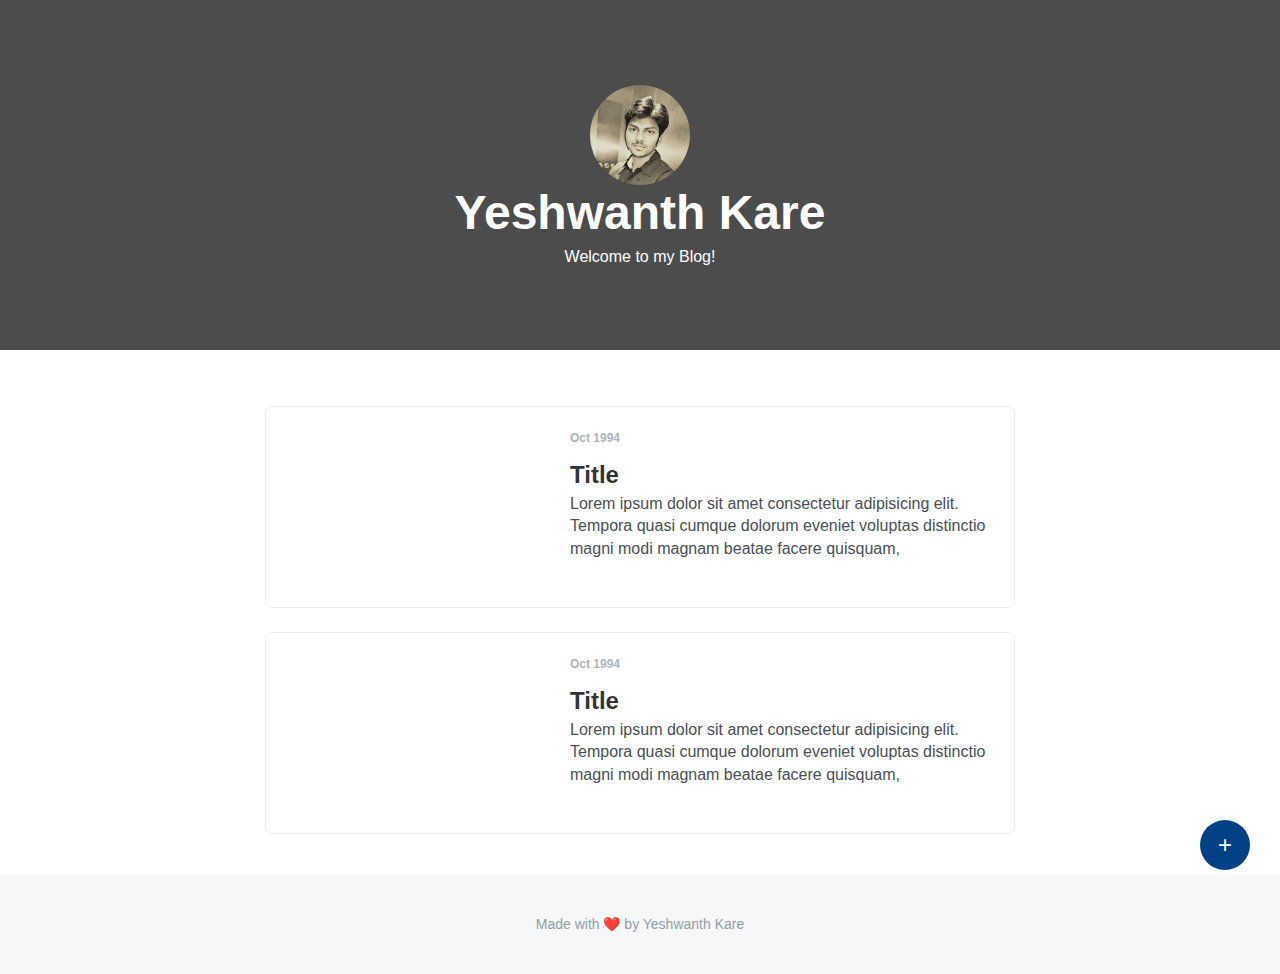
<file: index.html>
<!DOCTYPE html>
<html>
    <head>
        <meta charset="utf-8">
        <meta http-equiv="X-UA-Compatible" content="IE=edge">
        <title>My Blog</title>
        <meta name="description" content="">
        <meta name="viewport" content="width=device-width, initial-scale=1">
        <link rel="stylesheet" href="style/style.css">
    </head>
    <body class="home-page">
        <div class="add-post">
            <a href="new-post.html">
                <div class="nav-button new-post-button">+</div>
            </a>
        </div>
        <header>
            <div class="profile-image"></div>
            <div class="profile-name">Yeshwanth Kare</div>
            <div class="subtext">Welcome to my Blog!</div>
        </header>

        <div class="main">
            <div class="main-container blog-posts">
                <div class="post">
                    <div class="post-image"></div>
                    <div class="post-content">
                        <div class="post-date">Oct 1994</div>
                        <div class="post-title"><h4>Title</h4></div>
                        <div class="post-text">Lorem ipsum dolor sit amet 
                            consectetur adipisicing elit. Tempora quasi 
                            cumque dolorum eveniet voluptas distinctio magni 
                            modi magnam beatae facere quisquam, consequuntur 
                            nemo placeat? Fuga eveniet nostrum labore 
                            perspiciatis, non assumenda ipsam qui dignissimos 
                            ab nihil blanditiis voluptate veniam sequi odit 
                            esse hic ex id at enim. Quis, aspernatur praesentium.
                        </div>
                    </div>
                </div>
                <div class="post">
                    <div class="post-image"></div>
                    <div class="post-content">
                        <div class="post-date">Oct 1994</div>
                        <div class="post-title"><h4>Title</h4></div>
                        <div class="post-text">Lorem ipsum dolor sit amet 
                            consectetur adipisicing elit. Tempora quasi 
                            cumque dolorum eveniet voluptas distinctio magni 
                            modi magnam beatae facere quisquam, consequuntur 
                            nemo placeat? Fuga eveniet nostrum labore 
                            perspiciatis, non assumenda ipsam qui dignissimos 
                            ab nihil blanditiis voluptate veniam sequi odit 
                            esse hic ex id at enim. Quis, aspernatur praesentium.
                        </div>
                    </div>
                </div>
            </div>
        </div>


        <footer>
            <p>Made with ❤️ by Yeshwanth Kare</p>
        </footer>
        

        <script src="js/index.js"></script>
    </body>
</html>
</file>
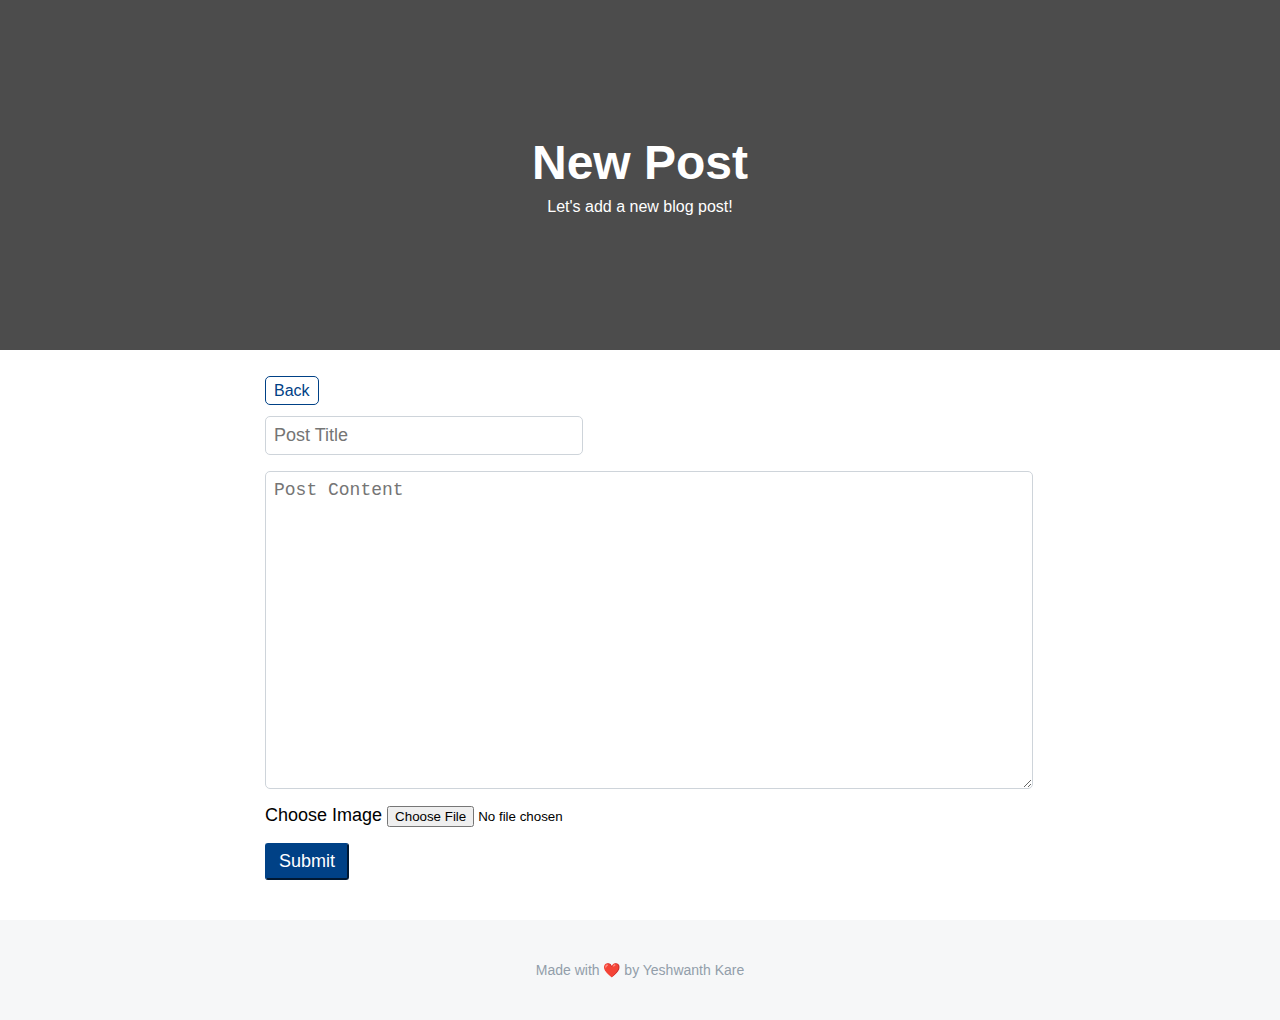
<file: new-post.html>
<!DOCTYPE html>
<html>
    <head>
        <meta charset="utf-8">
        <meta http-equiv="X-UA-Compatible" content="IE=edge">
        <title>New Post</title>
        <meta name="description" content="">
        <meta name="viewport" content="width=device-width, initial-scale=1">
        <link rel="stylesheet" href="style/style.css">
        <link rel="stylesheet" href="style/new-post.css">
    </head>
    <body>
        <div class="container new-post-page">
            <header class="new-post-page">
                <div class="title">New Post</div>
                <div class="subtext">
                    Let's add a new blog post!
                </div>
            </header>
            <div class="main">
                <div class="main-container">
                    <div class="navigation">
                        <a href="index.html">Back</a>
                    </div>
                    <div class="form-container">
                        <form>
                            <input id="form-post-title" type="text" name="post-title" placeholder="Post Title"/>
                            <textarea id="form-post-content" name="post-content" placeholder="Post Content"></textarea>
                            <div>
                                <label>Choose Image</label>
                                <input type="file" id="form-post-image" name="post-image" accept="image/*">
                            </div>
                            <button id="form-post-submit" type="button" onclick="submitNewPost()">Submit</button>
                        </form>
                    </div>
                </div>
            </div>
            <footer>
                <p>Made with ❤️ by Yeshwanth Kare</p>
            </footer>
        </div>
        <script src="js/new-post.js"></script>
    </body>
</html>
</file>
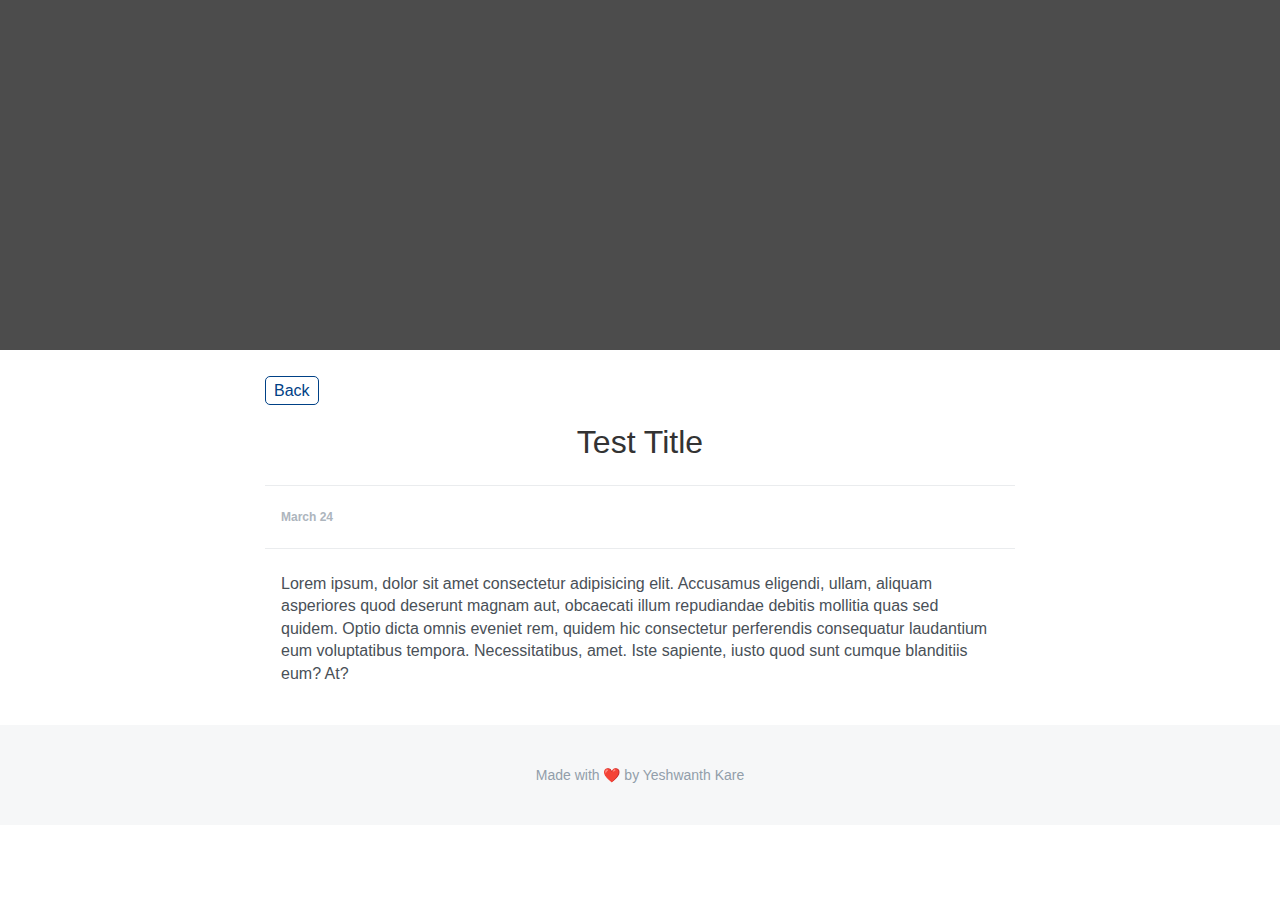
<file: post.html>
<!DOCTYPE html>
<html>
    <head>
        <meta charset="utf-8">
        <meta http-equiv="X-UA-Compatible" content="IE=edge">
        <title>Post</title>
        <meta name="description" content="">
        <meta name="viewport" content="width=device-width, initial-scale=1">
        <link rel="stylesheet" href="style/style.css">
        <link rel="stylesheet" href="style/post.css">
    </head>
    <body>
        <div class="container">
            <header>
            </header>
            <div class="main">
                <div class="main-container">
                    <div class="navigation">
                        <a href="/index.html">Back</a>
                    </div>
                    <div class="post-container">
                        <div id="individual-post-title">Test Title</div>
                        <div id="individual-post-date">March 24</div>
                        <div id="individual-post-content">Lorem ipsum, dolor sit amet consectetur adipisicing elit. Accusamus eligendi, ullam, aliquam asperiores quod deserunt magnam aut, obcaecati illum repudiandae debitis mollitia quas sed quidem. Optio dicta omnis eveniet rem, quidem hic consectetur perferendis consequatur laudantium eum voluptatibus tempora. Necessitatibus, amet. Iste sapiente, iusto quod sunt cumque blanditiis eum? At?</div>
                    </div>
                    <!-- TODO: Add div class "navigation" to link back to home page HINT: make it a link -->
                    <!-- TODO: Stylize navigation in style.css -->
                    <!-- TODO: Add all divs for post title, post, date, post content based on ids in post.css   -->
                </div>
            </div>
            <footer>
                <p>Made with ❤️ by Yeshwanth Kare</p>
            </footer>
        </div>
        <script src="js/post.js" async defer></script>
    </body>
</html>
</file>
<file: style/style.css>
body {
    margin: 0;
    font-family: Arial, Helvetica, sans-serif;
}

.post-link {
    text-decoration: none;
}

header {
    /* background-color: blue; */
    height: 350px;
    color: white;
    display: flex;
    justify-content: center;
    align-items: center;
    flex-direction: column;
    background-size: cover;
    background-position: center;
    position: relative;
}

header > * {
    z-index: 10;
}


header::after {
    content: "";
    top: 0;
    bottom: 0;
    right: 0;
    left: 0;
    position: absolute;
    background-color: blueviolet;
    background: rgba(0, 0, 0, 0.7);
}

.profile-image {
    background-color: white;
    height: 100px;
    width: 100px;
    background-image: url(/assets/profilepic.jpg);
    background-size: cover;
    background-position: center;
    border-radius: 50%;
}

.profile-name, .title {
    /* margin-top: 16px; */
    font-size: 3em;
    font-weight: 600;
}

.subtext {
    margin-top: 8px;
}

.main {
    /* background-color: yellow; */
    /* height: 100px; */
    margin-top: 32px;
    display: flex;
    justify-content: center;
}

.main-container {
    min-width: 600px;
    max-width: 750px;
    width: 100%;
    padding-left: 16px;
    padding-right: 16px;
}


.post {
    margin-top: 24px;
    display: flex;
    height: 200px;
    border: 1px solid #eaecee;
    border-radius: 8px;
    overflow: hidden;
    transition: all 0.26s ease;
    cursor: pointer;
}

.post:hover {
    transform: translate3d(0, -5px, 0);
    box-shadow: 0 2rem 5rem 0 rgba(0,0,0,.1);
}

.post-image {
    flex-basis: 40%;
    /* background-color: red; */
    height: 200px;
    /* background-image: url(https://images.unsplash.com/photo-1593642532454-e138e28a63f4?ixid=MXwxMjA3fDF8MHxwaG90by1wYWdlfHx8fGVufDB8fHw%3D&ixlib=rb-1.2.1&auto=format&fit=crop&w=750&q=80); */
    background-size: cover;
    background-position: center;
}

.post-content {
    flex-basis: 60%;
    padding: 24px;
    /* background-color: slateblue; */
}

.post-date {
    font-size: 12px;
    color: #adb5bd;
    font-weight: 600;
}

.post-title {
    margin-top: 16px;
    font-size: 1.5em;
    font-weight: 600;
    color: #333;
}

.post-title h4 {
    margin: 0;
}


.post-text {
    margin-top: 4px;
    color: #495057;
    font-weight: 400;
    line-height: 1.4;
    max-height: 65px;
    overflow: hidden;
}

footer {
    margin-top: 32px;
    min-height: 100px;
    background-color: #eaecee70;
    color: #929eaa;
    display: flex;
    justify-content: center;
    align-items: center;
    margin-top: 40px;
    font-size: 14px;
}

.nav-button.new-post-button {
    position: fixed;
    right: 30px;
    bottom: 30px;
    background-color: #004186;
    color: white;
    display: flex;
    justify-content: center;
    align-items: center;
    width: 50px;
    height: 50px;
    border-radius: 50%;
    font-size: 24px;
    transition: all 0.26s ease;
    overflow: hidden;
}

.nav-button.new-post-button:hover {
    background-color: #002349;
    box-shadow: 0 2px 5px 0 rgba(0,0,0,.26);
}

.navigation a {
    text-decoration: none;
    border: 1px solid #004186;
    color: #004186;
    padding: 5px 8px;
    border-radius: 5px;
}

.home-page header, .new-post-page header {
    background-image: url(https://images.unsplash.com/photo-1515411151407-107ae8bab7e4?ixid=MXwxMjA3fDB8MHxwaG90by1wYWdlfHx8fGVufDB8fHw%3D&ixlib=rb-1.2.1&auto=format&fit=crop&w=750&q=80);
}
</file>
<file: style/new-post.css>
form > * {
    display: block;
    margin-top: 16px;
    font-size: 18px;
}

#form-post-title {
    width: 300px;
}

#form-post-title, #form-post-content {
    border: 1px solid #ced4da;
    padding: 8px;
    border-radius: 5px;
    color: #495057;
}

#form-post-content {
    width: 100%;
    min-width: 100%;
    max-width: 100%;
    min-height: 300px;
}

#form-post-submit {
    background-color: #004186;
    border-color: #004186;
    color: white;
    padding: .375rem .75rem;
    border-radius: 3px;
    cursor: pointer;
    transition: all 0.2s ease-in-out;
}

#form-post-submit:hover {
    background-color: #002349;
}
</file>
<file: style/post.css>
/* ADD styling for all of the divs in post.html to match  */

#individual-post-title {
    padding-top: 24px;
    padding-bottom: 24px;
    text-align: center;
    font-size: 2em;
    color: #333;
}

#individual-post-date {
    border-top: 1px solid #eaecee;
    border-bottom: 1px solid #eaecee;
    padding-top: 24px;
    padding-bottom: 24px;
    color: #adb5bd;
    font-size: 12px;
    font-weight: 600;
    padding-left: 16px;
}

#individual-post-content {
    padding-top: 24px;
    padding-left: 16px;
    padding-right: 16px;
    color: #495057;
    line-height: 1.4;
}
</file>
